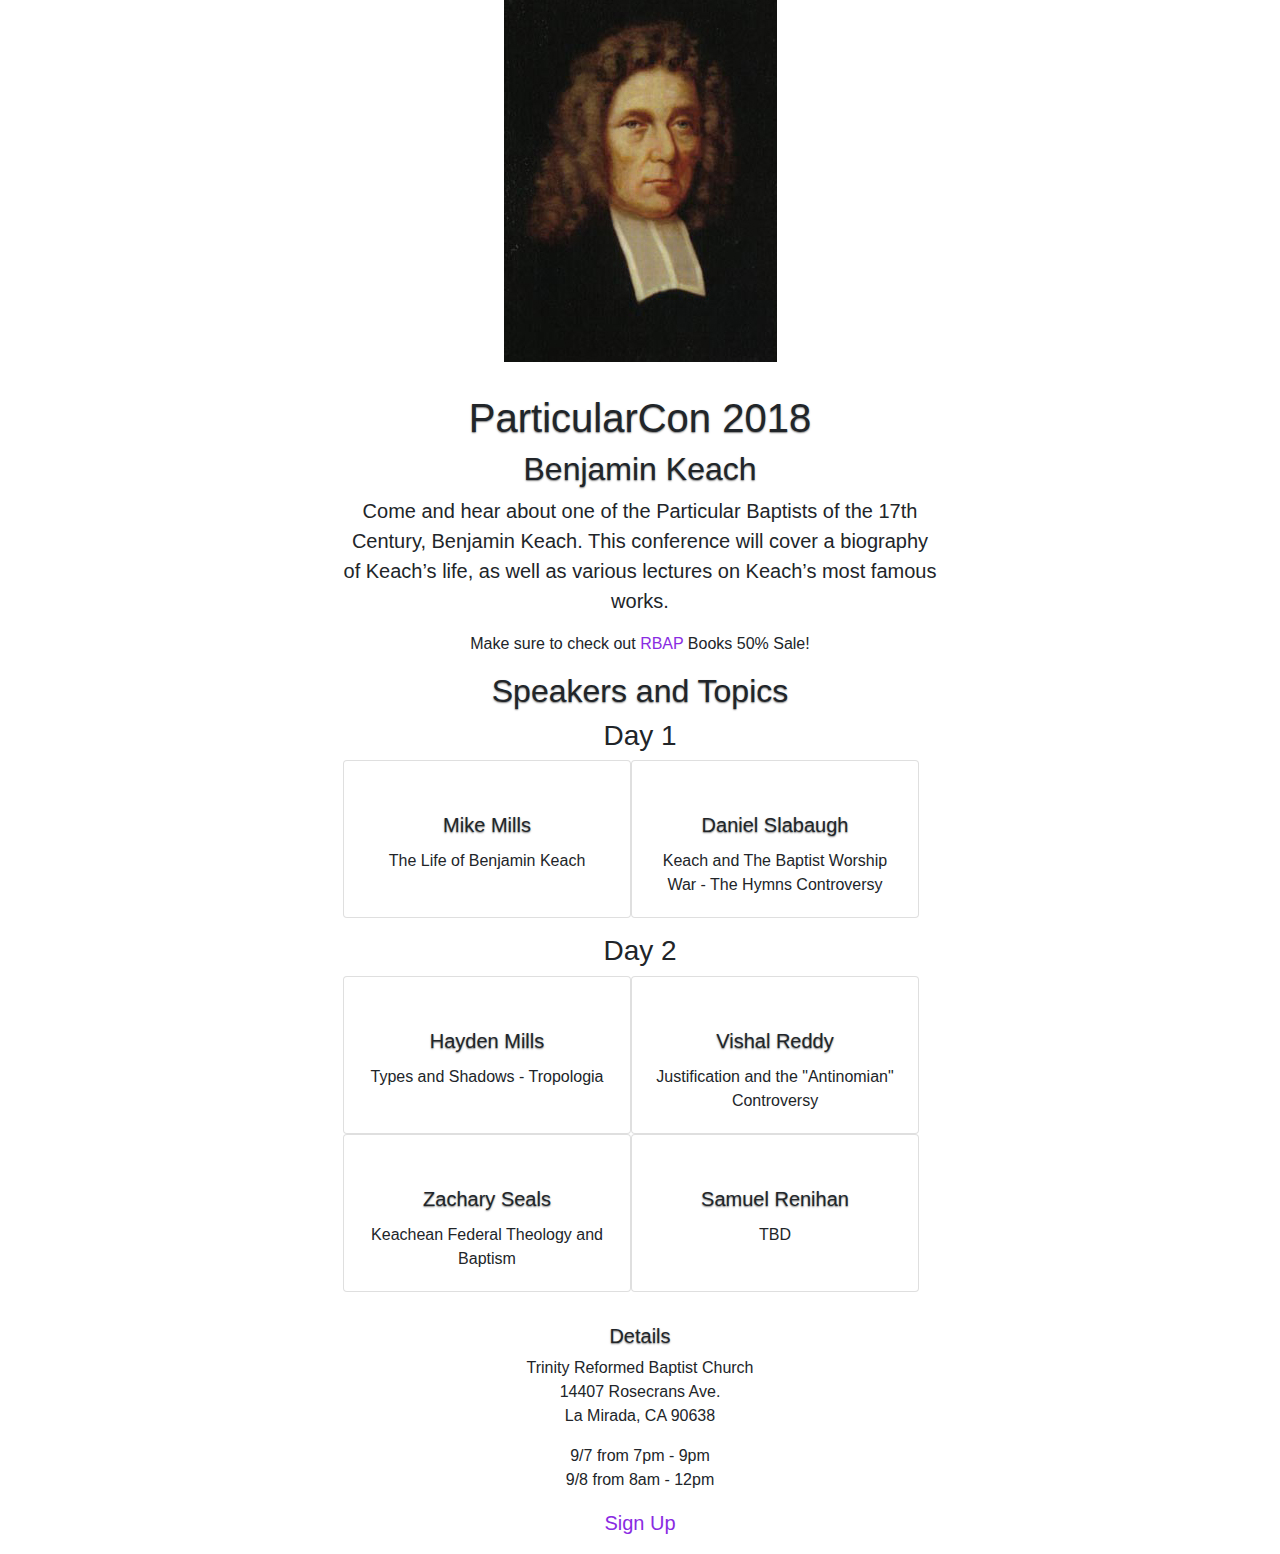
<file: index.html>
<!DOCTYPE html>
<html lang="en">

<head>
	<meta charset="utf-8">
	<meta http-equiv="X-UA-Compatible" content="IE=edge">
	<meta name="viewport" content="width=device-width, initial-scale=1, shrink-to-fit=no">
	<title>Particular Baptists</title>
	<!-- Bootstrap core CSS -->
	<link href="bootstrap/css/bootstrap.css" rel="stylesheet">
	<!-- Custom styles for this template -->
	<link href="styles.css" rel="stylesheet">
</head>

<body class="bg-white text-black">
	<div class="container main text-center">
		<img src="Benjamin-Keach.jpg">
		<h1>ParticularCon 2018</h1>
		<h2>Benjamin Keach</h2>
		<p class="lead">Come and hear about one of the Particular Baptists of the 17th Century, Benjamin Keach. This conference will cover a biography
			of Keach’s life, as well as various lectures on Keach’s most famous works.</p>
		<p>Make sure to check out
			<a class="link" href="http://rbap.net" target="_blank">RBAP </a>Books 50% Sale!</p>

		<h2>Speakers and Topics</h2>
		<div class="container-fluid">
			<div class="h3">Day 1</div>
			<div class="row">
				<div class="card" style="width: 18rem;">
					<div class="card-body">
						<h5 class="card-title">Mike Mills</h5>
						<p class="card-text">The Life of Benjamin Keach</p>
					</div>
				</div>
				<div class="card" style="width: 18rem;">
					<div class="card-body">
						<h5 class="card-title">Daniel Slabaugh</h5>
						<p class="card-text">Keach and The Baptist Worship War - The Hymns Controversy</p>
					</div>
				</div>
			</div>
		</div>
		<div class="container-fluid">
			<p></p>
			<p></p>
			<p></p>
			<div class="h3">Day 2</div>
			<div class="row">
				<div class="card" style="width: 18rem;">
					<div class="card-body">
						<h5 class="card-title">Hayden Mills</h5>
						<p class="card-text">Types and Shadows - Tropologia</p>
					</div>
				</div>
				<div class="card" style="width: 18rem;">
					<div class="card-body">
						<h5 class="card-title">Vishal Reddy</h5>
						<p class="card-text">Justification and the "Antinomian" Controversy</p>
					</div>
				</div>
				<div class="card" style="width: 18rem;">
					<div class="card-body">
						<h5 class="card-title">Zachary Seals</h5>
						<p class="card-text">Keachean Federal Theology and Baptism</p>
					</div>
				</div>
				<div class="card" style="width: 18rem;">
					<div class="card-body">
						<h5 class="card-title">Samuel Renihan</h5>
						<p class="card-text">TBD</p>
					</div>
				</div>
			</div>
		</div>

		<h5>Details</h5>
		<address>
			Trinity Reformed Baptist Church
			<br> 14407 Rosecrans Ave.
			<br> La Mirada, CA 90638
		</address>
		<p>
			<time datetime="2018-09-07">9/7</time> from
			<time datetime="2018-09-07T19:00:00.000-0700">7pm</time> -
			<time datetime="2018-09-07T21:00:00.000-0700">9pm</time>
			<br>
			<time datetime="2018-09-08">9/8</time> from
			<time datetime="2018-09-08T08:00:00.000-0700">8am</time> -
			<time datetime="2018-09-08T12:00:00.000-0700">12pm</time>
		</p>
		<p class="lead">
			<a class="link" href="https://goo.gl/forms/baJXznmFsdX6xf2s1" target="_blank">Sign Up</a>
		</p>
	</div>
	<script src="assets/js/jquery.min.js"></script>
	<script src="assets/js/popper.js"></script>
	<script src="bootstrap/js/bootstrap.min.js"></script>
</body>

</html>
</file>
<file: styles.css>
/* Links */
a,
a:focus,
a:hover {
    color: blueviolet;
}

h1, h5 {
	margin-top: 2rem;
}

h1, h2, h5 {
	text-shadow: 0 .05rem .1rem rgba(0,0,0,.5);
}

.link {
    color: blueviolet;
}

.main {
	padding: 0 39px;
}

@media (min-width: 40em) {
    /* Handle the widths */
    .main {
        width: 100%; /* Must be percentage or pixels for horizontal alignment */
    }
}

@media (min-width: 62em) {
    .main {
        width: 42rem;
    }
}
</file>
